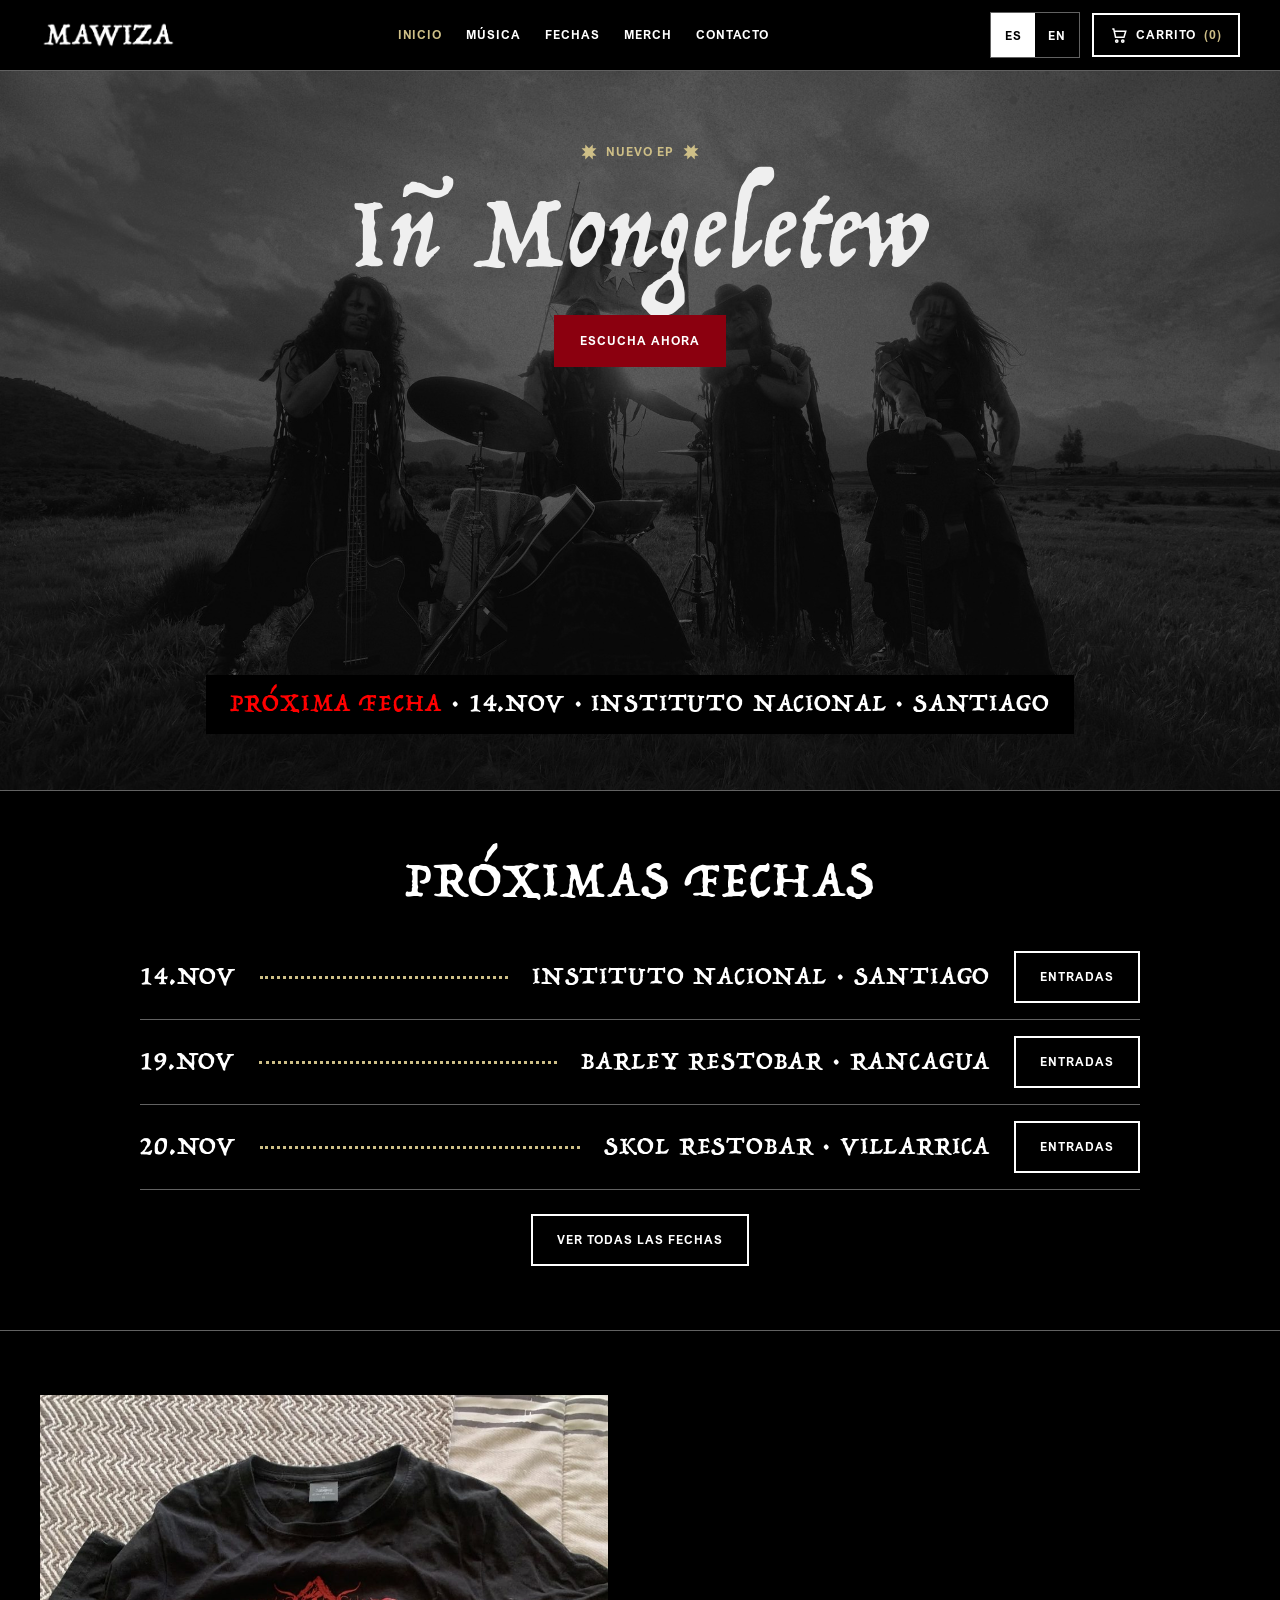
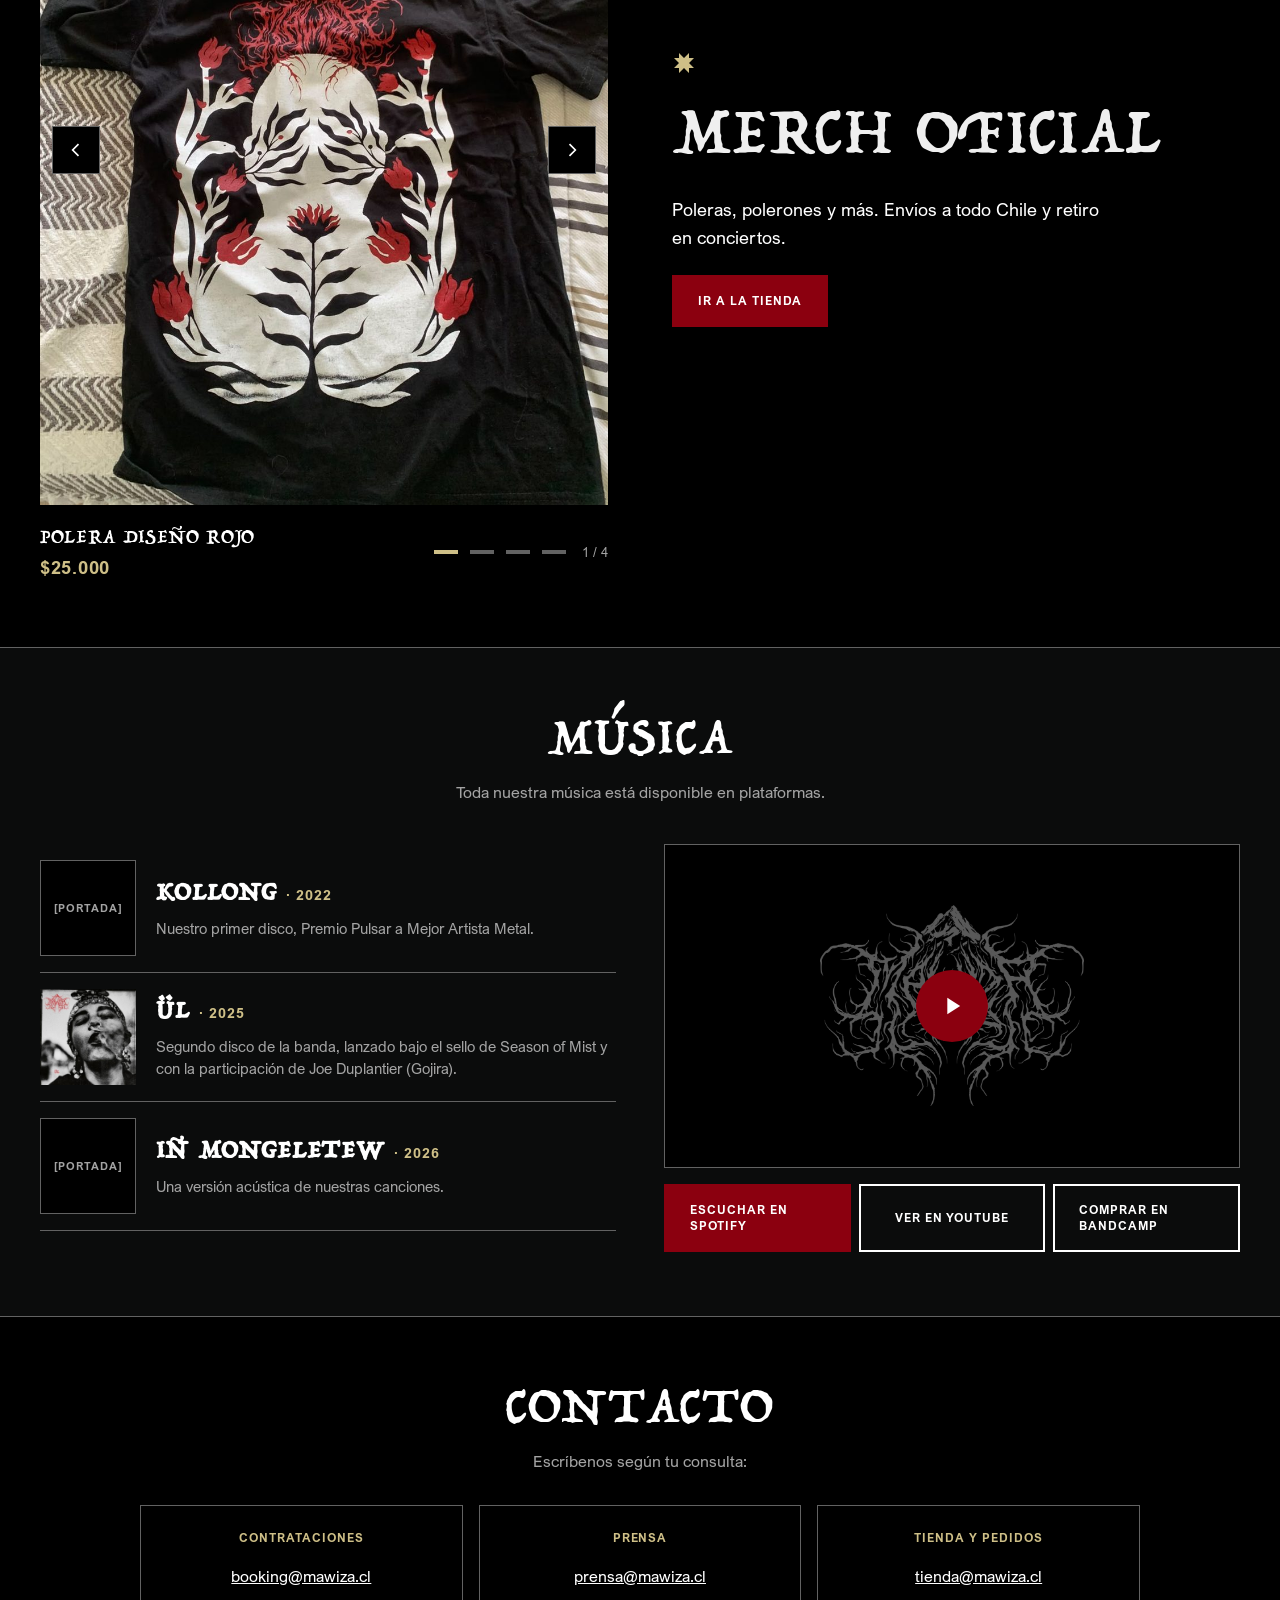
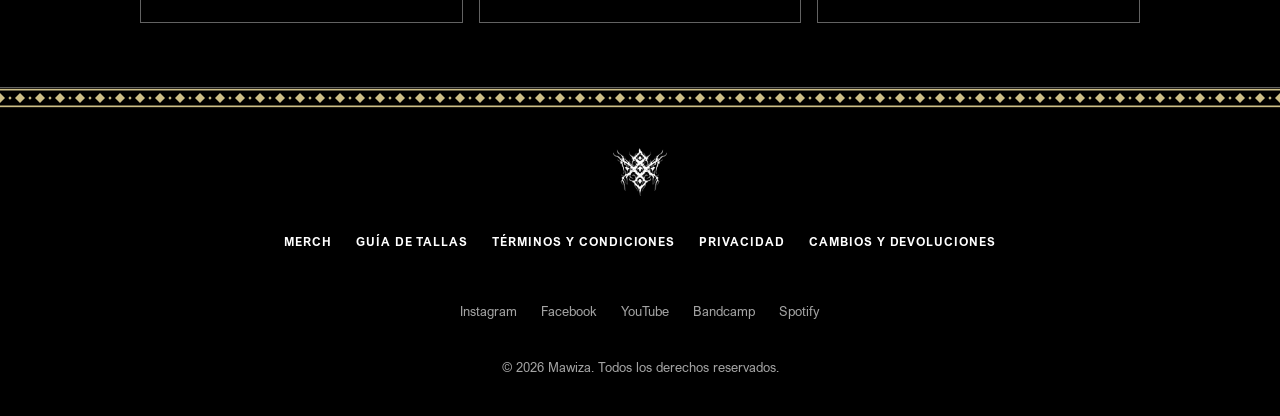
<file: index.html>
<!doctype html>
<html lang="es">
<head>
<meta charset="utf-8">
<meta name="viewport" content="width=device-width, initial-scale=1">
<title>MAWIZA</title>
<meta name="description" content="MAWIZA: metal indígena del Wallmapu, cantado solo en mapuzungun. Prototipo del sitio oficial con tienda de merch.">
<link rel="icon" href="assets/img/simbolo-blanco.png">
<link rel="preload" href="assets/fonts/Trattatello.woff2" as="font" type="font/woff2" crossorigin>
<link rel="stylesheet" href="css/styles.css">
</head>
<body>
<div id="app">
<noscript><p style="padding:24px">Este prototipo necesita JavaScript activado.</p></noscript>
</div>
<script src="js/app.js"></script>
</body>
</html>
</file>
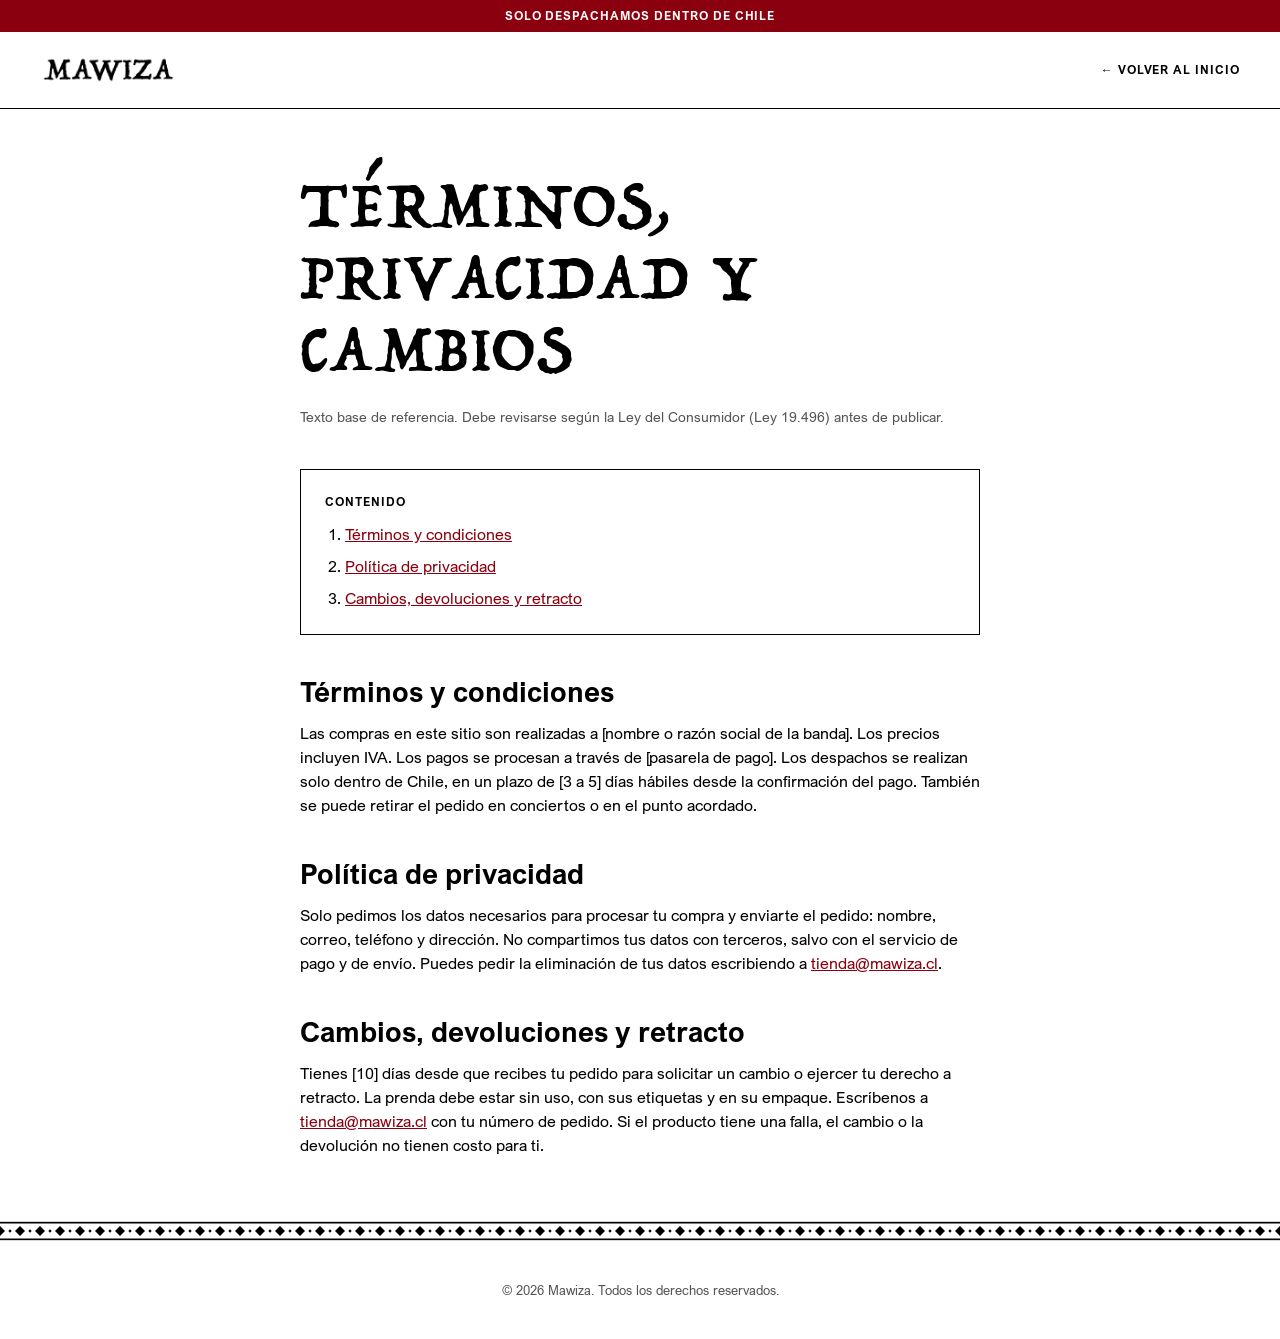
<file: terminos.html>
<!doctype html>
<html lang="es">
<head>
<meta charset="utf-8">
<meta name="viewport" content="width=device-width, initial-scale=1">
<title>Términos, privacidad y cambios · MAWIZA</title>
<link rel="icon" href="assets/img/simbolo-blanco.png">
<link rel="stylesheet" href="css/styles.css">
<style>
body { background: #ffffff; }
.doc { max-width: 760px; margin: 0 auto; padding: 64px 40px; display: flex; flex-direction: column; gap: 40px; }
.doc section { display: flex; flex-direction: column; gap: 12px; scroll-margin-top: 24px; }
.doc h2 { margin: 0; font-size: 28px; line-height: 34px; font-weight: 700; }
.doc p { margin: 0; }
.doc a { color: var(--sangre); }
.toc { border: 1px solid var(--linea); padding: 24px; }
.toc ol { margin: 0; padding-left: 20px; display: flex; flex-direction: column; gap: 8px; }
@media (max-width: 600px) { .doc { padding: 40px 16px; } }
</style>
</head>
<body class="tema-papel">
<a class="skip" href="#contenido">Saltar al contenido</a>
<div class="shipbar label">Solo despachamos dentro de Chile</div>
<header class="checkout-header"><div class="wrap">
<a href="index.html#/" aria-label="MAWIZA, inicio"><img src="assets/img/wordmark-negro.png" alt="MAWIZA" style="height:28px;width:auto"></a>
<a class="label" href="index.html#/" style="padding:14px 0;text-decoration:none">← Volver al inicio</a>
</div></header>
<main id="contenido" class="doc">
<div class="stack" style="gap:16px">
<h1 class="titulo-lg">Términos, privacidad y cambios</h1>
<p class="tenue" style="font-size:14px">Texto base de referencia. Debe revisarse según la Ley del Consumidor (Ley 19.496) antes de publicar.</p>
</div>

<nav class="toc" aria-label="Contenido">
<p class="label" style="margin:0 0 12px">Contenido</p>
<ol>
<li><a href="#terminos">Términos y condiciones</a></li>
<li><a href="#privacidad">Política de privacidad</a></li>
<li><a href="#cambios">Cambios, devoluciones y retracto</a></li>
</ol>
</nav>

<section id="terminos"><h2>Términos y condiciones</h2>
<p>Las compras en este sitio son realizadas a [nombre o razón social de la banda]. Los precios incluyen IVA. Los pagos se procesan a través de [pasarela de pago]. Los despachos se realizan solo dentro de Chile, en un plazo de [3 a 5] días hábiles desde la confirmación del pago. También se puede retirar el pedido en conciertos o en el punto acordado.</p></section>

<section id="privacidad"><h2>Política de privacidad</h2>
<p>Solo pedimos los datos necesarios para procesar tu compra y enviarte el pedido: nombre, correo, teléfono y dirección. No compartimos tus datos con terceros, salvo con el servicio de pago y de envío. Puedes pedir la eliminación de tus datos escribiendo a <a href="mailto:tienda@mawiza.cl">tienda@mawiza.cl</a>.</p></section>

<section id="cambios"><h2>Cambios, devoluciones y retracto</h2>
<p>Tienes [10] días desde que recibes tu pedido para solicitar un cambio o ejercer tu derecho a retracto. La prenda debe estar sin uso, con sus etiquetas y en su empaque. Escríbenos a <a href="mailto:tienda@mawiza.cl">tienda@mawiza.cl</a> con tu número de pedido. Si el producto tiene una falla, el cambio o la devolución no tienen costo para ti.</p></section>
</main>
<footer class="site-footer"><span class="mz-guarda mz-guarda-rombos" style="background:var(--tinta)" aria-hidden="true"></span>
<div class="wrap"><p class="small tenue" style="margin:0">© 2026 Mawiza. Todos los derechos reservados.</p></div></footer>
</body>
</html>
</file>
<file: css/styles.css>
/* MAWIZA — prototipo web. Tokens del design system MAWIZA (tema Noche por defecto). */

@font-face { font-family: "Trattatello"; src: url("../assets/fonts/Trattatello.woff2") format("woff2"); font-weight: 400; font-style: normal; font-display: swap; }
@font-face { font-family: "Arial Nova"; src: url("../assets/fonts/ArialNova-Regular.woff2") format("woff2"); font-weight: 400; font-style: normal; font-display: swap; }
@font-face { font-family: "Arial Nova"; src: url("../assets/fonts/ArialNova-Bold.woff2") format("woff2"); font-weight: 700; font-style: normal; font-display: swap; }

:root {
  --fondo: #000000; --fondo-carbon: #0b0c0c; --tinta: #ffffff; --tinta-papel: #efefef; --tinta-tenue: #a3a3a3; --linea: #ffffff;
  --sangre: #8b000f; --sangre-oscura: #7a0211; --borde-sangre: #801312; --rojo-cartel: #dd080f; --rojo-llamado: #ff0000; --en-sangre: #ffffff;
  --oro: #cebf87; --en-oro: #000000; --plata: #b4b7bb; --en-plata: #000000; --negro: #000000; --crema: #dfccb7; --trama: #626262;
  --font-titulo: Trattatello, Georgia, serif;
  --font-texto: "Arial Nova", Arial, "Helvetica Neue", sans-serif;
  --space-1: 4px; --space-2: 8px; --space-3: 16px; --space-4: 24px; --space-5: 40px; --space-6: 64px;
}
.tema-papel { --fondo: #ffffff; --fondo-carbon: #efefef; --tinta: #000000; --tinta-papel: #0b0c0c; --tinta-tenue: #555555; --linea: #000000; --rojo-llamado: #8b000f; --oro: #7a6a2e; --en-oro: #ffffff; --plata: #6b6e72; --en-plata: #ffffff; }
.tema-cuero { --fondo: #2d1a0d; --fondo-carbon: #5a3d27; --tinta: #cebf87; --tinta-papel: #dfccb7; --tinta-tenue: #a08f5a; --linea: #cebf87; --rojo-llamado: #dfccb7; --oro: #cebf87; --en-oro: #2d1a0d; }

*, *::before, *::after { box-sizing: border-box; }
html { scroll-behavior: smooth; }
@media (prefers-reduced-motion: reduce) { html { scroll-behavior: auto; } }
body { margin: 0; background: var(--fondo); color: var(--tinta); font-family: var(--font-texto); font-size: 16px; line-height: 24px; }
img { max-width: 100%; display: block; }
a { color: inherit; }
a:hover { color: var(--oro); }
a:focus-visible, button:focus-visible, input:focus-visible, select:focus-visible { outline: 2px solid var(--rojo-llamado); outline-offset: 2px; }
.sr-only { position: absolute; width: 1px; height: 1px; padding: 0; margin: -1px; overflow: hidden; clip: rect(0 0 0 0); white-space: nowrap; border: 0; }
.skip { position: absolute; left: 16px; top: -60px; z-index: 100; background: var(--sangre); color: var(--en-sangre); padding: 12px 16px; font-weight: 700; }
.skip:focus { top: 16px; }

/* Tipografía */
.titulo-xl { margin: 0; font-family: var(--font-titulo); font-weight: 400; font-size: clamp(88px, 14vw, 160px); line-height: 0.9; letter-spacing: 0.02em; color: var(--tinta-papel); }
.titulo-lg { margin: 0; font-family: var(--font-titulo); font-weight: 400; font-size: clamp(44px, 7vw, 72px); line-height: 1; letter-spacing: 0.02em; text-transform: uppercase; }
.titulo-md { margin: 0; font-family: var(--font-titulo); font-weight: 400; font-size: clamp(36px, 5vw, 56px); line-height: 1; letter-spacing: 0.02em; text-transform: uppercase; }
.poster { font-family: var(--font-titulo); font-size: clamp(20px, 2.4vw, 28px); line-height: 1.25; letter-spacing: 0.03em; text-transform: uppercase; }
.label { font-size: 12px; line-height: 16px; font-weight: 700; letter-spacing: 0.08em; text-transform: uppercase; }
.subheading { font-size: 18px; line-height: 24px; font-weight: 700; letter-spacing: 0.04em; text-transform: uppercase; }
.small { font-size: 13px; line-height: 18px; }
.tenue { color: var(--tinta-tenue); }
.oro { color: var(--oro); }
.llamado { color: var(--rojo-llamado); }

/* Layout */
.wrap { max-width: 1280px; margin: 0 auto; padding-left: 40px; padding-right: 40px; }
.wrap-sm { max-width: 1080px; margin: 0 auto; padding-left: 40px; padding-right: 40px; }
@media (max-width: 600px) { .wrap, .wrap-sm { padding-left: 16px; padding-right: 16px; } }
.section { padding-top: 64px; padding-bottom: 64px; border-bottom: 1px solid var(--trama); }
.stack { display: flex; flex-direction: column; }
.center { text-align: center; align-items: center; }
.grid-2 { display: grid; grid-template-columns: repeat(auto-fit, minmax(min(300px, 100%), 1fr)); gap: 48px; align-items: start; }
.grid-cards { display: grid; grid-template-columns: repeat(auto-fill, minmax(min(240px, 100%), 1fr)); gap: 48px 24px; }

/* Componentes del design system */
.mz-btn { display: inline-flex; align-items: center; justify-content: center; gap: var(--space-2); min-height: 52px; padding: var(--space-3) var(--space-4); border: 2px solid transparent; border-radius: 0; font-family: var(--font-texto); font-size: 12px; line-height: 16px; font-weight: 700; letter-spacing: 0.08em; text-transform: uppercase; cursor: pointer; text-decoration: none; }
.mz-btn-primary { background: var(--sangre); color: var(--en-sangre); border-color: var(--sangre); }
.mz-btn-primary:hover { background: var(--sangre-oscura); border-color: var(--sangre-oscura); color: var(--en-sangre); }
.mz-btn-secondary { background: transparent; color: var(--tinta); border-color: var(--linea); }
.mz-btn-secondary:hover { background: var(--tinta); color: var(--fondo); }
.mz-tag { display: inline-block; padding: var(--space-1) var(--space-2); border-radius: 2px; background: var(--sangre-oscura); color: var(--en-sangre); font-family: var(--font-titulo); font-size: 12px; line-height: 1; letter-spacing: 0.04em; text-transform: uppercase; white-space: nowrap; }
.mz-tag-plata { background: var(--plata); color: var(--en-plata); }
.mz-tag-oro { background: var(--oro); color: var(--en-oro); }
.mz-guarda { display: block; width: 100%; height: 20px; background: var(--oro); -webkit-mask-repeat: repeat-x; mask-repeat: repeat-x; -webkit-mask-position: center; mask-position: center; }
.mz-guarda-rombos { -webkit-mask-image: url("data:image/svg+xml,%3Csvg xmlns='http://www.w3.org/2000/svg' width='24' height='24'%3E%3Crect y='1' width='24' height='2'/%3E%3Crect y='21' width='24' height='2'/%3E%3Cpath d='M12 6l6 6-6 6-6-6z'/%3E%3Cpath d='M0 10l2 2-2 2zM24 10l-2 2 2 2z'/%3E%3C/svg%3E"); mask-image: url("data:image/svg+xml,%3Csvg xmlns='http://www.w3.org/2000/svg' width='24' height='24'%3E%3Crect y='1' width='24' height='2'/%3E%3Crect y='21' width='24' height='2'/%3E%3Cpath d='M12 6l6 6-6 6-6-6z'/%3E%3Cpath d='M0 10l2 2-2 2zM24 10l-2 2 2 2z'/%3E%3C/svg%3E"); -webkit-mask-size: 20px 20px; mask-size: 20px 20px; }
.mz-guarda-wunelfe { -webkit-mask-image: url("data:image/svg+xml,%3Csvg xmlns='http://www.w3.org/2000/svg' width='32' height='24'%3E%3Crect y='1' width='32' height='2'/%3E%3Crect y='21' width='32' height='2'/%3E%3Cpath fill-rule='evenodd' transform='translate(8.5 4.5) scale(.625)' d='M7 2l5 5 5-5v5h5l-5 5 5 5h-5v5l-5-5-5 5v-5H2l5-5-5-5h5z'/%3E%3Cpath d='M0 10.5l1.5 1.5L0 13.5zM32 10.5L30.5 12l1.5 1.5z'/%3E%3C/svg%3E"); mask-image: url("data:image/svg+xml,%3Csvg xmlns='http://www.w3.org/2000/svg' width='32' height='24'%3E%3Crect y='1' width='32' height='2'/%3E%3Crect y='21' width='32' height='2'/%3E%3Cpath fill-rule='evenodd' transform='translate(8.5 4.5) scale(.625)' d='M7 2l5 5 5-5v5h5l-5 5 5 5h-5v5l-5-5-5 5v-5H2l5-5-5-5h5z'/%3E%3Cpath d='M0 10.5l1.5 1.5L0 13.5zM32 10.5L30.5 12l1.5 1.5z'/%3E%3C/svg%3E"); -webkit-mask-size: 27px 20px; mask-size: 27px 20px; }
.wunelfe { display: inline-block; vertical-align: middle; flex: none; fill: var(--oro); }

/* Encabezado */
.shipbar { background: var(--sangre); color: var(--en-sangre); text-align: center; padding: 8px 16px; }
.site-header { position: sticky; top: 0; z-index: 20; background: var(--fondo); border-bottom: 1px solid var(--trama); }
.site-header .wrap { display: flex; flex-wrap: wrap; align-items: center; justify-content: space-between; gap: 8px 24px; padding-top: 12px; padding-bottom: 12px; }
@media (max-width: 600px) { .site-header { position: static; } .hero { min-height: 600px; } }
.nav { display: flex; flex-wrap: wrap; gap: 0 24px; }
.nav a { text-decoration: none; padding: 14px 0; }
.nav a[aria-current="page"] { color: var(--oro); }
.header-tools { display: flex; align-items: center; gap: 12px; }
.lang { display: flex; border: 1px solid var(--trama); }
.lang button { min-width: 44px; height: 44px; border: 0; background: transparent; color: var(--tinta); cursor: pointer; font-family: var(--font-texto); font-size: 12px; font-weight: 700; letter-spacing: 0.08em; }
.lang button[aria-pressed="true"] { background: var(--tinta); color: var(--fondo); }
.cart-btn { height: 44px; padding: 0 16px; background: transparent; color: var(--tinta); border: 2px solid var(--linea); cursor: pointer; font-family: var(--font-texto); display: flex; align-items: center; gap: 8px; }

/* Hero */
.hero { position: relative; min-height: 720px; display: flex; overflow: hidden; border-bottom: 1px solid var(--trama); }
.hero > img { position: absolute; inset: 0; width: 100%; height: 100%; object-fit: cover; object-position: center 62%; }
.hero::after { content: ""; position: absolute; inset: 0; background: #000; opacity: 0.55; }
.hero-inner { position: relative; z-index: 1; flex: 1; display: flex; flex-direction: column; align-items: center; justify-content: space-between; gap: 40px; padding-top: 72px; padding-bottom: 56px; text-align: center; }
.hero-next { margin: 0; padding: 12px 24px; background: #000; }
.btn-row { display: flex; flex-wrap: wrap; gap: 12px; }
.center .btn-row { justify-content: center; }

/* Conciertos */
.shows { list-style: none; margin: 0; padding: 0; }
.shows li { display: flex; flex-wrap: wrap; align-items: center; gap: 12px 24px; padding: 16px 0; border-bottom: 1px solid var(--trama); }
.leader { flex: 1 1 40px; min-width: 40px; border-bottom: 3px dotted var(--oro); }

/* Cards de producto */
.mz-card { display: flex; flex-direction: column; gap: var(--space-3); height: 100%; }
.mz-card-img { position: relative; display: block; aspect-ratio: 1 / 1; background: var(--fondo-carbon); overflow: hidden; }
.mz-card-img img { width: 100%; height: 100%; object-fit: cover; }
.card-tag { position: absolute; top: 16px; left: 16px; }
.mz-card-name { margin: 0; font-family: var(--font-titulo); font-weight: 400; font-size: 24px; line-height: 1.1; letter-spacing: 0.03em; text-transform: uppercase; }
.mz-card-name a { text-decoration: none; }
.price { font-size: 18px; line-height: 24px; font-weight: 700; letter-spacing: 0.04em; color: var(--oro); }
.price-old { font-size: 16px; color: var(--tinta-tenue); }
.price-off { color: var(--tinta-tenue); }
.price-row { display: flex; flex-wrap: wrap; align-items: baseline; gap: 4px 12px; }
.card-action { margin-top: auto; display: flex; flex-direction: column; }
.no-stock { display: flex; align-items: center; justify-content: center; min-height: 52px; border: 2px solid var(--trama); color: var(--tinta-tenue); }

/* Tienda */
.toolbar { display: flex; flex-wrap: wrap; align-items: center; justify-content: space-between; gap: 16px; border-bottom: 1px solid var(--trama); }
.filters { display: flex; flex-wrap: wrap; gap: 0 24px; }
.filters button { min-height: 48px; padding: 0; background: transparent; border: 0; border-bottom: 3px solid transparent; color: var(--tinta-tenue); cursor: pointer; font-family: var(--font-texto); }
.filters button[aria-pressed="true"] { color: var(--tinta); border-bottom-color: var(--oro); }
.sort { display: flex; flex-wrap: wrap; align-items: center; gap: 12px; padding-bottom: 8px; }
select, input[type="text"], input[type="email"], input[type="tel"] { height: 48px; padding: 0 12px; background: var(--fondo); color: var(--tinta); border: 1px solid var(--linea); border-radius: 0; font-family: var(--font-texto); font-size: 16px; width: 100%; }
.sort select { width: auto; height: 44px; border-color: var(--trama); font-size: 14px; }

/* Tallas */
.sizes { display: flex; flex-wrap: wrap; gap: 8px; }
.sizes button { min-width: 56px; height: 48px; padding: 0 12px; border: 2px solid var(--trama); background: transparent; color: var(--tinta); cursor: pointer; font-family: var(--font-texto); font-size: 14px; font-weight: 700; letter-spacing: 0.04em; }
.sizes button[aria-pressed="true"] { background: var(--tinta); color: var(--fondo); border-color: var(--tinta); }
.link-btn { align-self: flex-start; min-height: 44px; padding: 0; background: transparent; color: var(--tinta-tenue); border: 0; cursor: pointer; font-family: var(--font-texto); font-size: 14px; text-decoration: underline; }
.error { margin: 0; color: var(--rojo-llamado); font-size: 14px; line-height: 20px; }
fieldset { border: 0; margin: 0; padding: 0; min-width: 0; }
legend { padding: 0 0 12px; }

/* Detalle */
.crumbs ol { list-style: none; margin: 0; padding: 0; display: flex; flex-wrap: wrap; align-items: center; gap: 8px; }
.crumbs a { display: inline-block; padding: 14px 0; }
.detail-img { position: relative; aspect-ratio: 1 / 1; background: var(--fondo-carbon); overflow: hidden; }
.detail-img img { width: 100%; height: 100%; object-fit: cover; }
.notes { margin: 0; padding: 16px 0 0; border-top: 1px solid var(--trama); list-style: none; display: flex; flex-direction: column; gap: 8px; font-size: 14px; line-height: 20px; color: var(--tinta-tenue); }

/* Música */
.musica { background: var(--fondo-carbon); }
.video { position: relative; display: flex; align-items: center; justify-content: center; aspect-ratio: 16 / 9; background: var(--fondo); border: 1px solid var(--trama); }
.video img { width: 46%; opacity: 0.35; }
.play { position: absolute; width: 72px; height: 72px; border-radius: 50%; background: var(--sangre); display: flex; align-items: center; justify-content: center; }

/* Banda (tema Cuero) */
.banda { background: var(--fondo); color: var(--tinta); }
.palabra { background: var(--fondo-carbon); padding: 40px; display: flex; flex-direction: column; align-items: center; gap: 16px; text-align: center; color: var(--tinta-papel); }
.members { list-style: none; margin: 0; padding: 0; display: flex; flex-wrap: wrap; gap: 8px 24px; }

/* Pie */
.site-footer { padding: 0 0 40px; }
.site-footer .wrap { padding-top: 40px; display: flex; flex-direction: column; align-items: center; gap: 24px; text-align: center; }
.footer-links { display: flex; flex-wrap: wrap; justify-content: center; gap: 4px 24px; }
.footer-links a { text-decoration: none; padding: 14px 0; }

/* Ventanas y carro */
.overlay { position: fixed; inset: 0; z-index: 40; display: flex; align-items: center; justify-content: center; padding: 16px; }
.overlay-bg { position: absolute; inset: 0; background: rgba(0, 0, 0, 0.75); border: 0; cursor: pointer; }
.dialog { position: relative; width: 100%; max-width: 480px; max-height: 100%; overflow: auto; background: var(--fondo-carbon); border: 1px solid var(--trama); padding: 32px 24px 24px; display: flex; flex-direction: column; gap: 20px; }
.close { position: absolute; top: 8px; right: 8px; width: 44px; height: 44px; background: transparent; color: var(--tinta); border: 1px solid var(--trama); cursor: pointer; display: flex; align-items: center; justify-content: center; }
.drawer-wrap { position: fixed; inset: 0; z-index: 30; display: flex; justify-content: flex-end; }
.drawer-wrap .overlay-bg { position: static; flex: 1; background: rgba(0, 0, 0, 0.7); }
.drawer { width: 420px; max-width: 100%; height: 100%; overflow: auto; background: var(--fondo-carbon); border-left: 1px solid var(--trama); display: flex; flex-direction: column; }
.drawer-head { display: flex; align-items: center; justify-content: space-between; padding: 16px 24px; border-bottom: 1px solid var(--trama); }
.lines { list-style: none; margin: 0; padding: 8px 24px; flex: 1; }
.lines li { display: flex; gap: 16px; padding: 16px 0; border-bottom: 1px solid var(--trama); }
.lines img { width: 72px; height: 72px; object-fit: cover; flex: none; }
.qty { display: flex; align-items: center; border: 1px solid var(--trama); }
.qty button { width: 44px; height: 44px; background: transparent; color: var(--tinta); border: 0; cursor: pointer; font-size: 18px; }
.qty span { min-width: 28px; text-align: center; font-weight: 700; }
.remove { align-self: flex-start; min-height: 32px; padding: 0; background: transparent; color: var(--tinta-tenue); border: 0; cursor: pointer; font-family: var(--font-texto); text-decoration: underline; }
.drawer-foot { padding: 24px; border-top: 1px solid var(--trama); display: flex; flex-direction: column; gap: 12px; }
table { width: 100%; border-collapse: collapse; text-align: left; }
th, td { padding: 8px 12px; border-bottom: 1px solid var(--trama); }
thead th { border-bottom: 2px solid var(--tinta); }

/* Pago (tema Papel) */
.checkout-header { border-bottom: 1px solid var(--linea); }
.checkout-header .wrap { display: flex; flex-wrap: wrap; align-items: center; justify-content: space-between; gap: 16px; padding-top: 16px; padding-bottom: 16px; }
.steps { list-style: none; margin: 0; padding: 0; display: flex; flex-wrap: wrap; gap: 8px 24px; }
.steps li { color: var(--tinta-tenue); }
.steps li[aria-current="step"] { color: var(--tinta); border-bottom: 3px solid var(--sangre); padding-bottom: 4px; }
.checkout-cols { display: flex; flex-wrap: wrap; gap: 48px; align-items: flex-start; }
.checkout-form { flex: 999 1 520px; min-width: 0; display: flex; flex-direction: column; gap: 32px; }
.fields { display: grid; grid-template-columns: repeat(auto-fit, minmax(min(220px, 100%), 1fr)); gap: 16px; }
.field { display: flex; flex-direction: column; gap: 8px; }
.notice { grid-column: 1 / -1; margin: 0; padding: 12px 16px; border: 2px solid var(--linea); font-size: 14px; line-height: 20px; font-weight: 700; }
.radio { display: flex; align-items: center; gap: 12px; min-height: 48px; padding: 0 16px; border: 1px solid var(--linea); cursor: pointer; }
.radio input, .check input { width: 20px; height: 20px; margin: 0; flex: none; accent-color: #8b000f; }
.summary { flex: 1 1 320px; min-width: 0; background: var(--fondo-carbon); border: 1px solid var(--linea); padding: 24px; display: flex; flex-direction: column; gap: 16px; }
.sum-line { display: flex; gap: 12px; align-items: center; font-size: 14px; line-height: 20px; }
.sum-line img { width: 48px; height: 48px; object-fit: cover; flex: none; }
.check { display: flex; gap: 12px; align-items: flex-start; font-size: 14px; line-height: 20px; cursor: pointer; }
.checkout-footer { border-top: 1px solid var(--linea); padding: 24px 40px; display: flex; flex-wrap: wrap; justify-content: center; gap: 8px 24px; font-size: 13px; color: var(--tinta-tenue); }
.tema-papel .price { color: var(--tinta); }

/* v2: carrusel de merch, discografía, contacto, fechas */
.merch-home { display: grid; grid-template-columns: repeat(auto-fit, minmax(min(320px, 100%), 1fr)); gap: 48px 64px; align-items: center; }
.carousel { display: flex; flex-direction: column; gap: 16px; }
.carousel-frame { position: relative; aspect-ratio: 4 / 5; background: var(--fondo-carbon); overflow: hidden; display: flex; align-items: center; justify-content: center; }
.carousel-frame > img { width: 100%; height: 100%; object-fit: cover; }
.arrow { position: absolute; top: 50%; transform: translateY(-50%); width: 48px; height: 48px; background: #000; color: #fff; border: 1px solid var(--trama); cursor: pointer; display: flex; align-items: center; justify-content: center; }
.arrow-prev { left: 12px; } .arrow-next { right: 12px; }
.carousel-foot { display: flex; flex-wrap: wrap; align-items: center; justify-content: space-between; gap: 12px; }
.carousel-foot a { display: flex; flex-direction: column; gap: 2px; text-decoration: none; padding: 4px 0; }
.dots { display: flex; align-items: center; gap: 4px; }
.dots button { width: 32px; height: 44px; padding: 0; background: transparent; border: 0; cursor: pointer; display: flex; align-items: center; justify-content: center; }
.dots button span { width: 24px; height: 4px; display: block; background: var(--trama); }
.dots button[aria-current="true"] span { background: var(--oro); }
.placeholder { display: flex; flex-direction: column; align-items: center; gap: 12px; }
.placeholder img { width: 72px !important; height: auto !important; opacity: 0.25; object-fit: contain !important; }
.albums { list-style: none; margin: 0; padding: 0; }
.albums li { display: flex; gap: 20px; align-items: center; padding: 16px 0; border-bottom: 1px solid var(--trama); }
.cover { width: 96px; height: 96px; object-fit: cover; flex: none; }
.cover-empty { width: 96px; height: 96px; flex: none; background: var(--fondo); border: 1px solid var(--trama); display: flex; align-items: center; justify-content: center; font-size: 11px; font-weight: 700; letter-spacing: 0.08em; color: var(--tinta-tenue); }
.platforms { display: grid; grid-template-columns: repeat(auto-fit, minmax(180px, 1fr)); gap: 8px; }
.contacts { list-style: none; margin: 0; padding: 0; width: 100%; display: grid; grid-template-columns: repeat(auto-fit, minmax(min(240px, 100%), 1fr)); gap: 16px; }
.contacts li { border: 1px solid var(--trama); padding: 24px 16px; display: flex; flex-direction: column; gap: 8px; align-items: center; }
.contacts a { padding: 10px 0; }
.empty-box { border: 1px solid var(--trama); padding: 48px 24px; display: flex; flex-direction: column; align-items: center; gap: 8px; text-align: center; }
.thumb-empty { flex: none; background: var(--fondo); border: 1px solid var(--trama); }
.mz-card-img, .mz-card-img:hover { text-decoration: none; }
</file>
